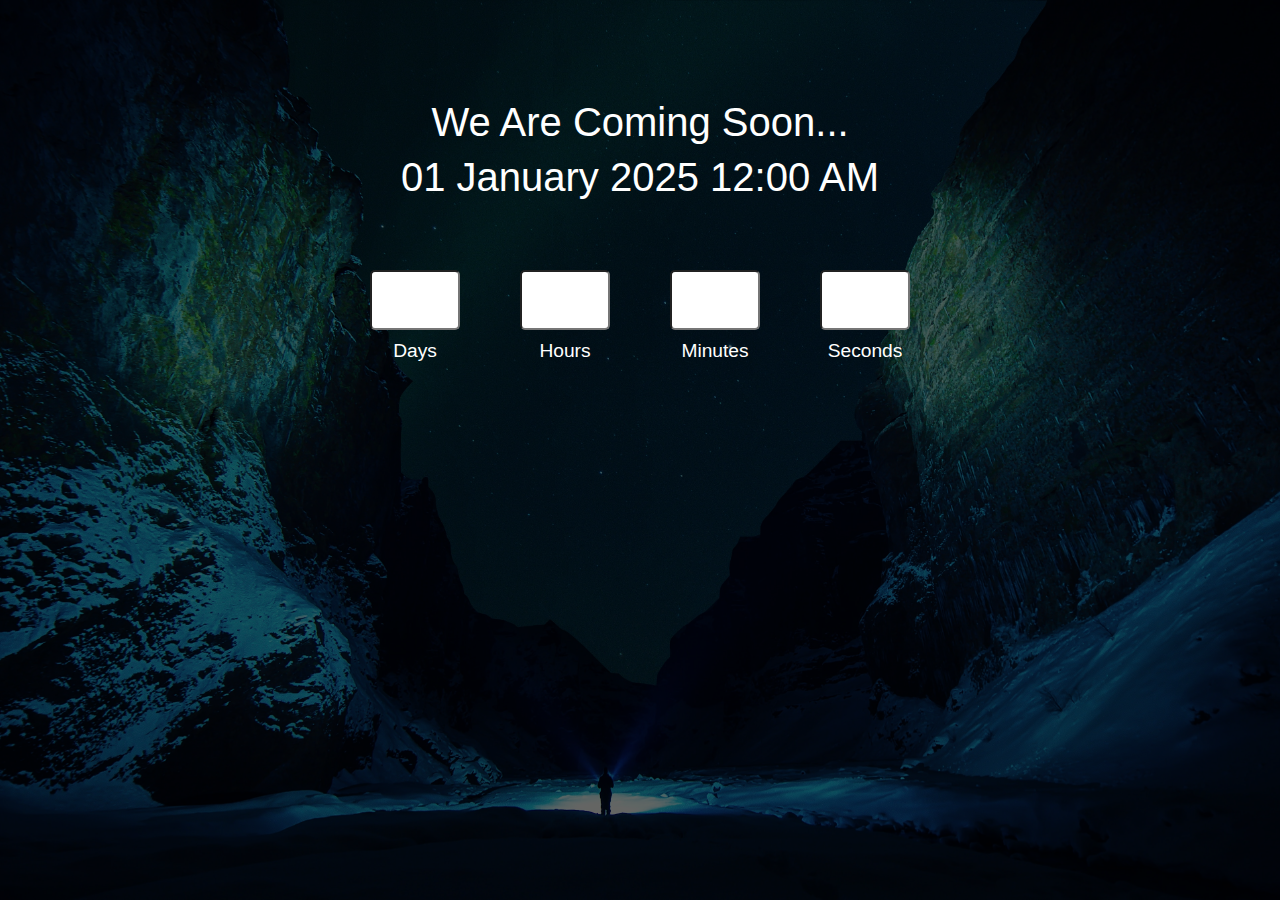
<file: countdown/index.html>
<!DOCTYPE html>
<html lang="en">
<head>
    <meta charset="UTF-8">
    <meta name="viewport" content="width=device-width, initial-scale=1.0">
    <link rel="stylesheet" href="style.css">
    <title>COUNTDOWN</title>
</head>
<body>
    <div class="main">
        <div class="overlay">
            <div class="content">
                <p>We Are Coming Soon...</p>
                <p id="endDate">Countdown</p>
            </div>
            <div class="timeframe" >
                <div class="time">
                    <input type="text" readonly>
                    <br>
                    <label for="">Days</label>
                </div>
                <div class="time">
                    <input type="text" readonly>
                    <br>
                    <label for="">Hours</label>
                </div>
                <div class="time">
                    <input type="text" readonly>
                    <br>
                    <label for="">Minutes</label>
                </div>
                <div class="time">
                    <input type="text" readonly>
                    <br>
                    <label for="">Seconds</label>
                </div>
            </div>
        </div>
    </div>
    
    <script src="script.js"></script>
</body>
</html>
</file>
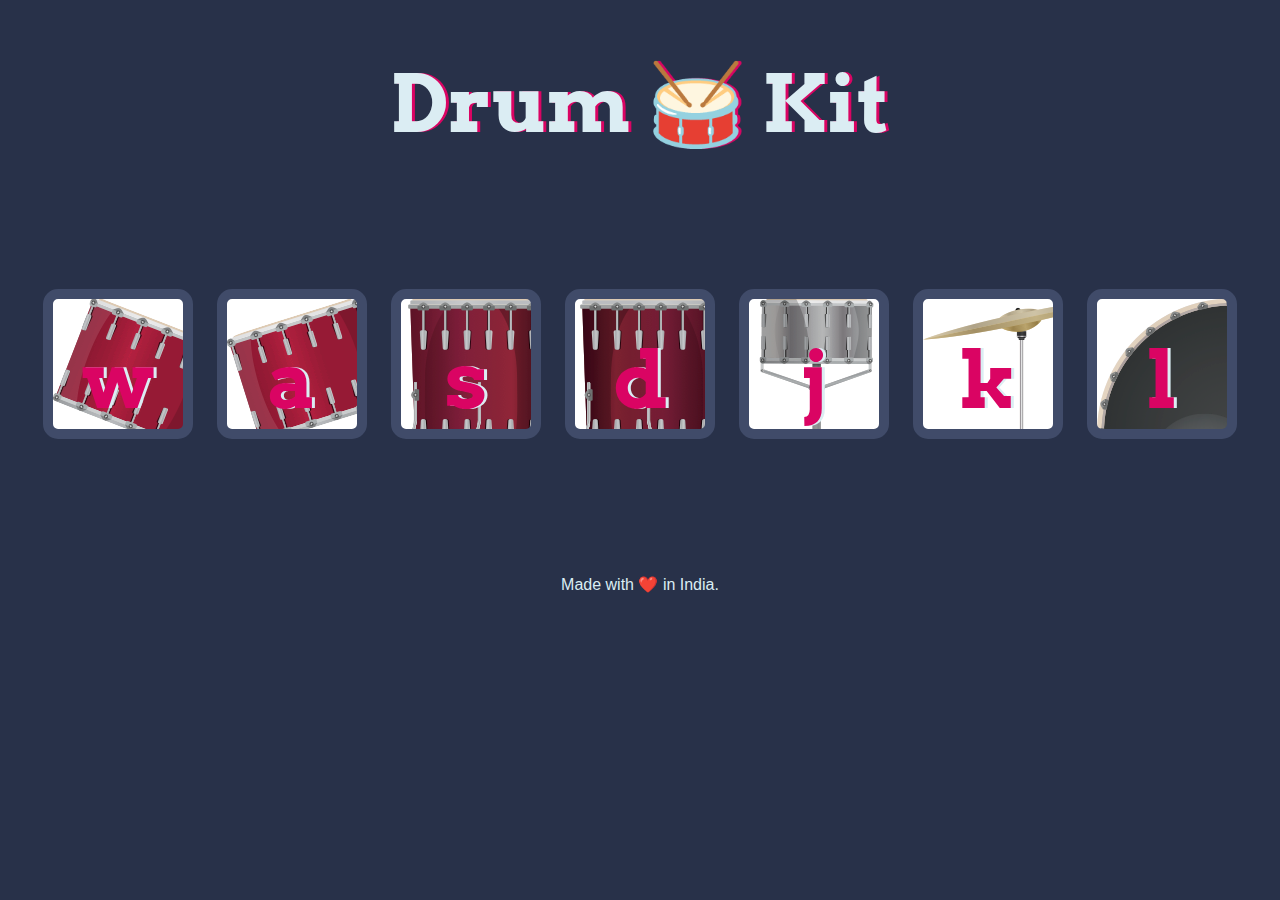
<file: Drum Kit/index.html>
<!DOCTYPE html>
<html lang="en" dir="ltr">

<head>
  <meta charset="utf-8">
  <title>Drum Kit</title>
  <link rel="stylesheet" href="styles.css">
  <link href="https://fonts.googleapis.com/css?family=Arvo" rel="stylesheet">
</head>

<body>

  <h1 id="title">Drum 🥁 Kit</h1>
  <div class="set">
    <button class="w drum">w</button>
    <button class="a drum">a</button>
    <button class="s drum">s</button>
    <button class="d drum">d</button>
    <button class="j drum">j</button>
    <button class="k drum">k</button>
    <button class="l drum">l</button>
  </div>


  <footer>
    Made with ❤️ in India.
  </footer>
  <script src="index.js" charset="utf-8"></script>
</body>

</html>
</file>
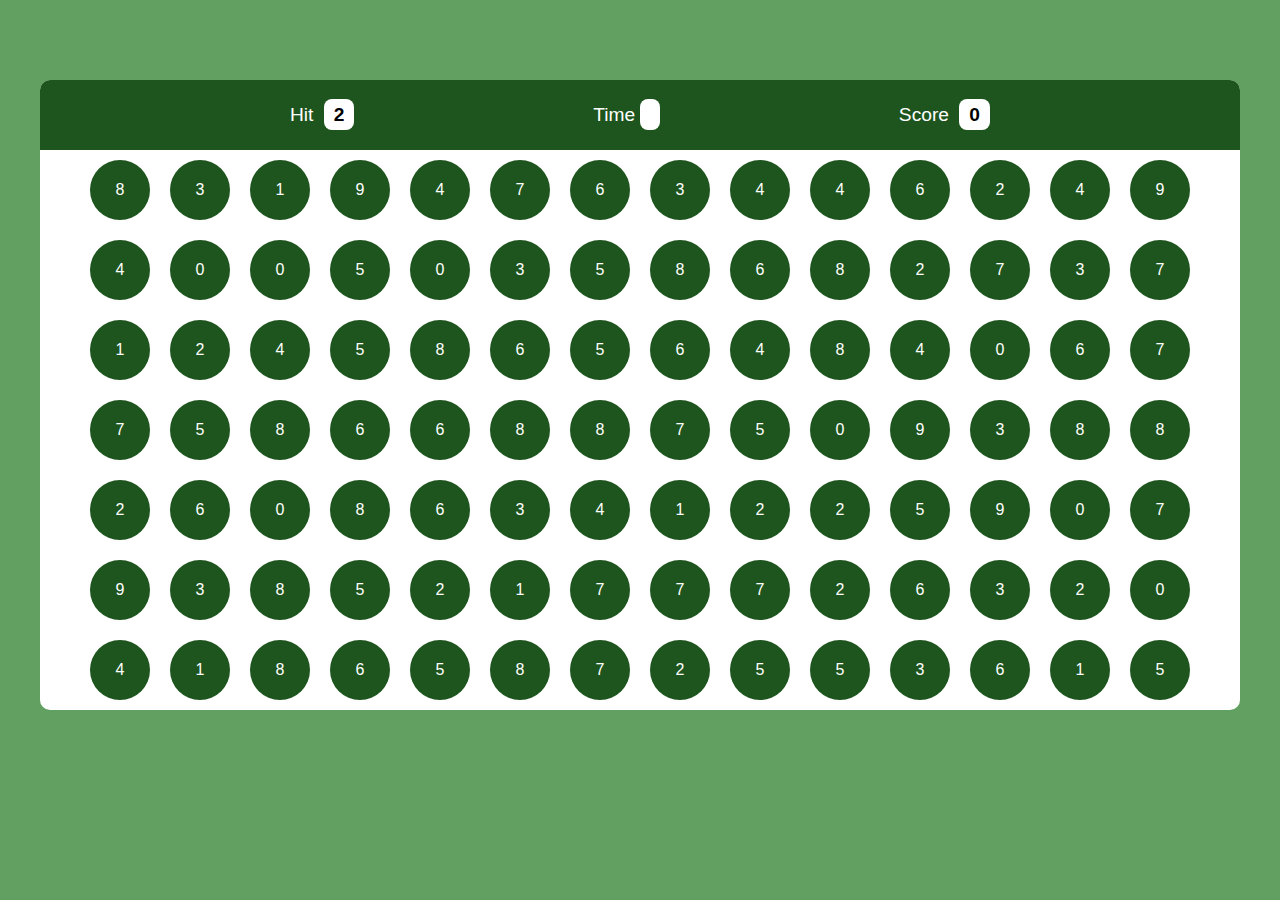
<file: event bubble/index.html>
<!DOCTYPE html>
<html lang="en">
<head>
    <meta charset="UTF-8">
    <meta http-equiv="X-UA-Compatible" content="IE=edge">
    <meta name="viewport" content="width=device-width, initial-scale=1.0">
    <link rel="stylesheet" href="style.css">
    <title>Document</title>
</head>
<body>
    <div id="box">
        <div id="ptop">
            <div class="elem">Hit <span id = "hitval" class="score"></span></div>
            <div class="elem">Time <span id = "timeval" class="score"></span></div>
            <div class="elem">Score <span id="scoreval" class="score">0</span></div>
        </div>
        <div id="pbottom">
           
           
        </div>
    </div>
<script src="script.js"></script>
</body>
</html>
</file>
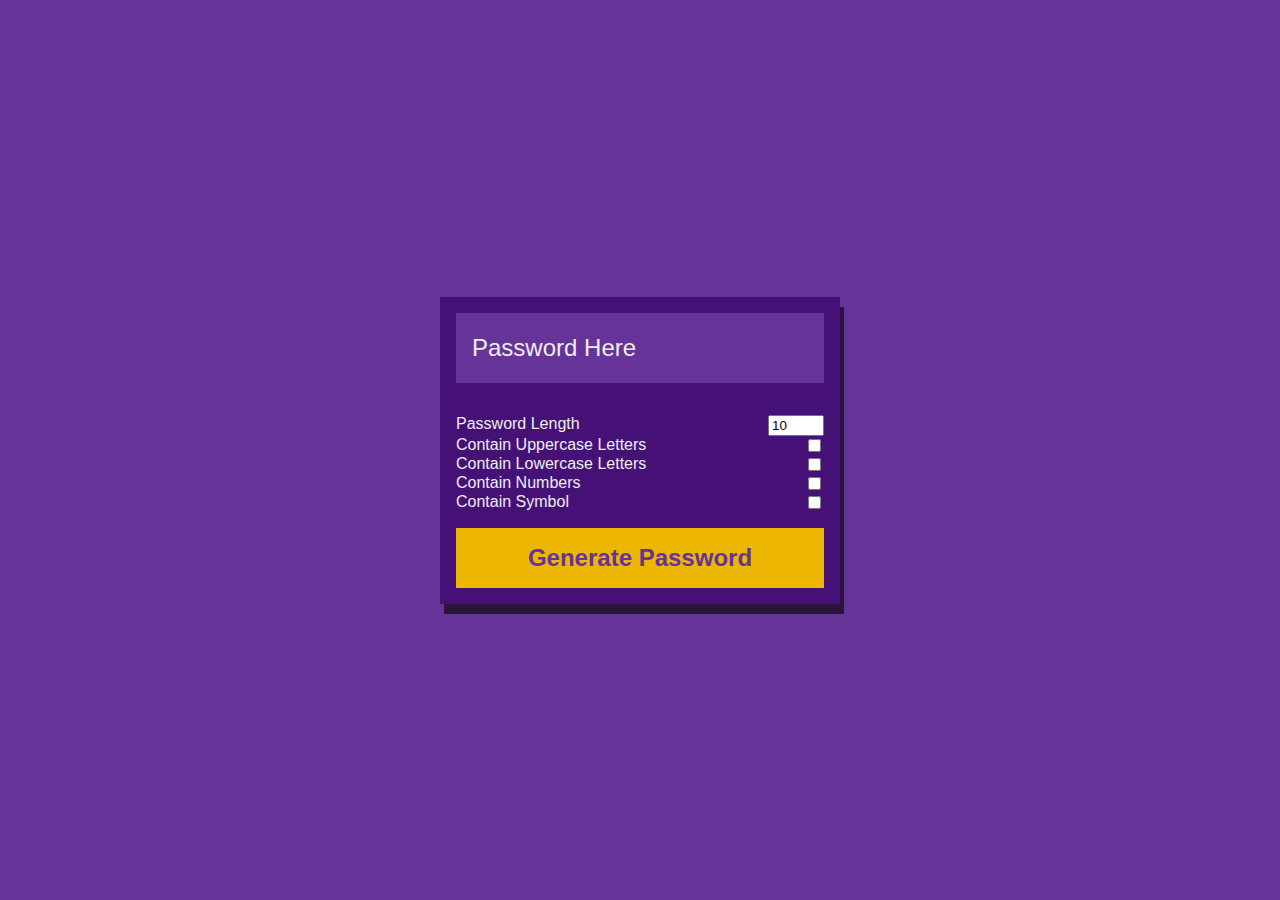
<file: password generator/index.html>
<!DOCTYPE html>
<html lang="en">
<head>
   <meta charset="UTF-8">
   <meta http-equiv="X-UA-Compatible" content="IE=edge">
   <meta name="viewport" content="width=device-width, initial-scale=1.0">
   <title>Password Generator</title>
   <link rel="stylesheet" href="style.css">
</head>
<body>
      <div class="pw-container">
         <div class="pw-header">
         <div class="pw">
         <span id="pw">Password Here</span>
         <button id="copy">Copy</button>
         </div>
         </div>
         <div class="pw-body">
         <div class="form-control">
         <lable for="length">Password Length</lable>
         <input id="len"value="10"type="number"min="8"
         max="30">
      </div>
      <div class="form-control">
      <lable for="upper">Contain Uppercase Letters</lable>
      <input id="upper"type="checkbox">
      </div>
      <div class="form-control">
      <lable for="lower">Contain Lowercase Letters</lable>
      <input id="lower"type="checkbox">
      </div>
      <div class="form-control">
      <lable for="number">Contain Numbers</lable>
      <input id="number"type="checkbox">
      </div>
      <div class="form-control">
      <lable for="symbol">Contain Symbol</lable>
      <input id="symbol"type="checkbox">
      </div>
      <button class="generate"id="generate">Generate Password</button>
      </div>
      </div>
      <script src="index.js"></script>
</body>
</html>
</file>
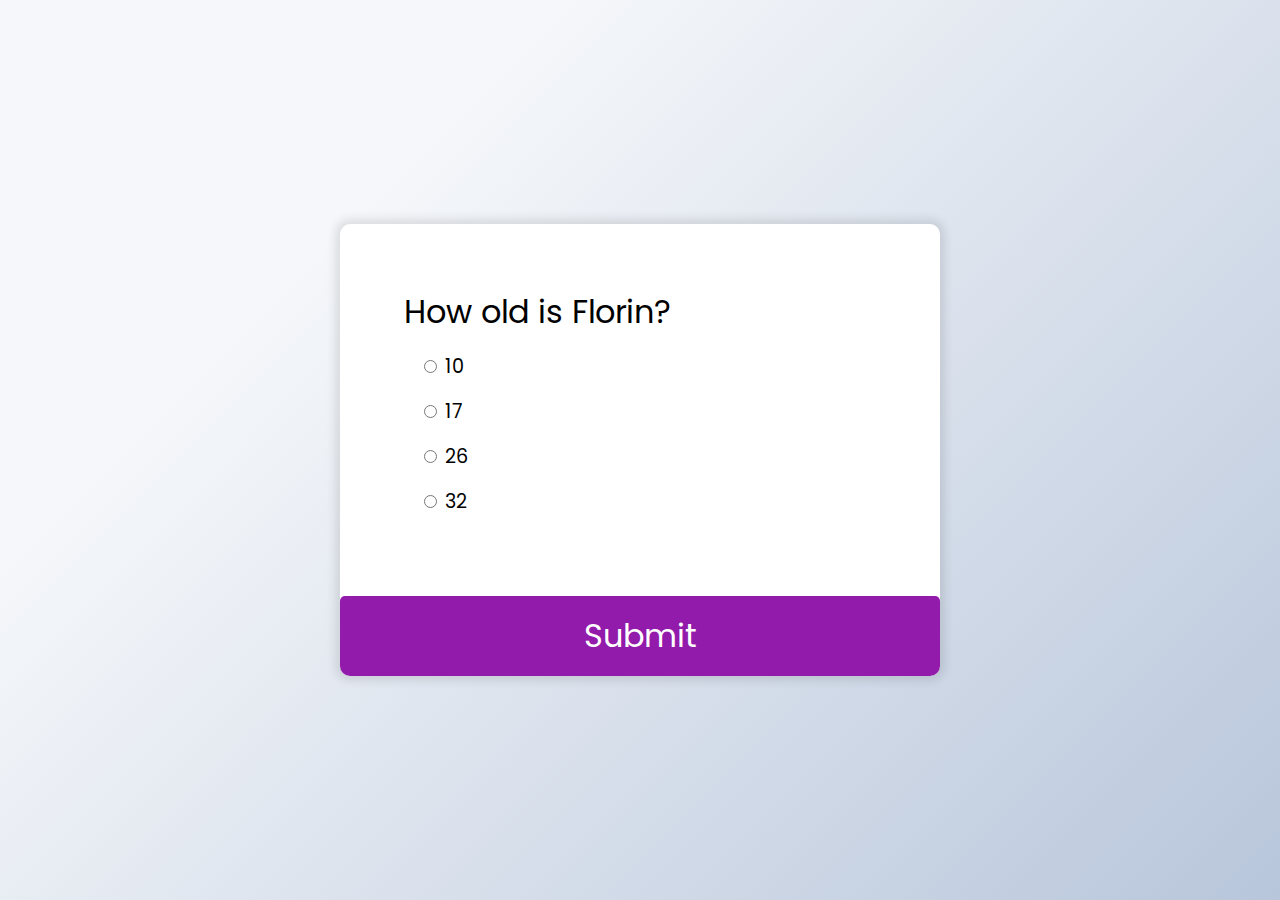
<file: Quiz App/index.html>
<!DOCTYPE html>
<html lang="en" dir="ltr">
<head>
  <meta charset="utf-8">
  <meta name="viewport" content="width = device-width, initial-scale = 1.0">
    <title>Quiz App</title>
    <link rel="stylesheet" href="style.css">
</head>

<body id="body">
  <div class="quiz-container" id="quiz">
    <div class="quiz-header">
      <h1 id="question">Question text</h1>
    <ul>
      <li>
        <input class="answer" type="radio" id="a" name="answer">
        <label id="a_text" for="a">Question</label>
      </li>
      <li>
        <input class="answer" type="radio" id="b" name="answer">
        <label id="b_text"for="b">Question</label>
      </li>
      <li>
        <input class="answer" type="radio" id="c" name="answer">
        <label id="c_text"for="c">Question</label>
      </li>
       <li>
        <input class="answer" type="radio" id="d" name="answer">
        <label id="d_text"for="d">Question</label>
      </li>
    </ul>
  </div>
  <button id="submit">Submit</button>

    </div>

  <script src="script.js" charset="utf-8"></script>
</body>

</html>
</file>
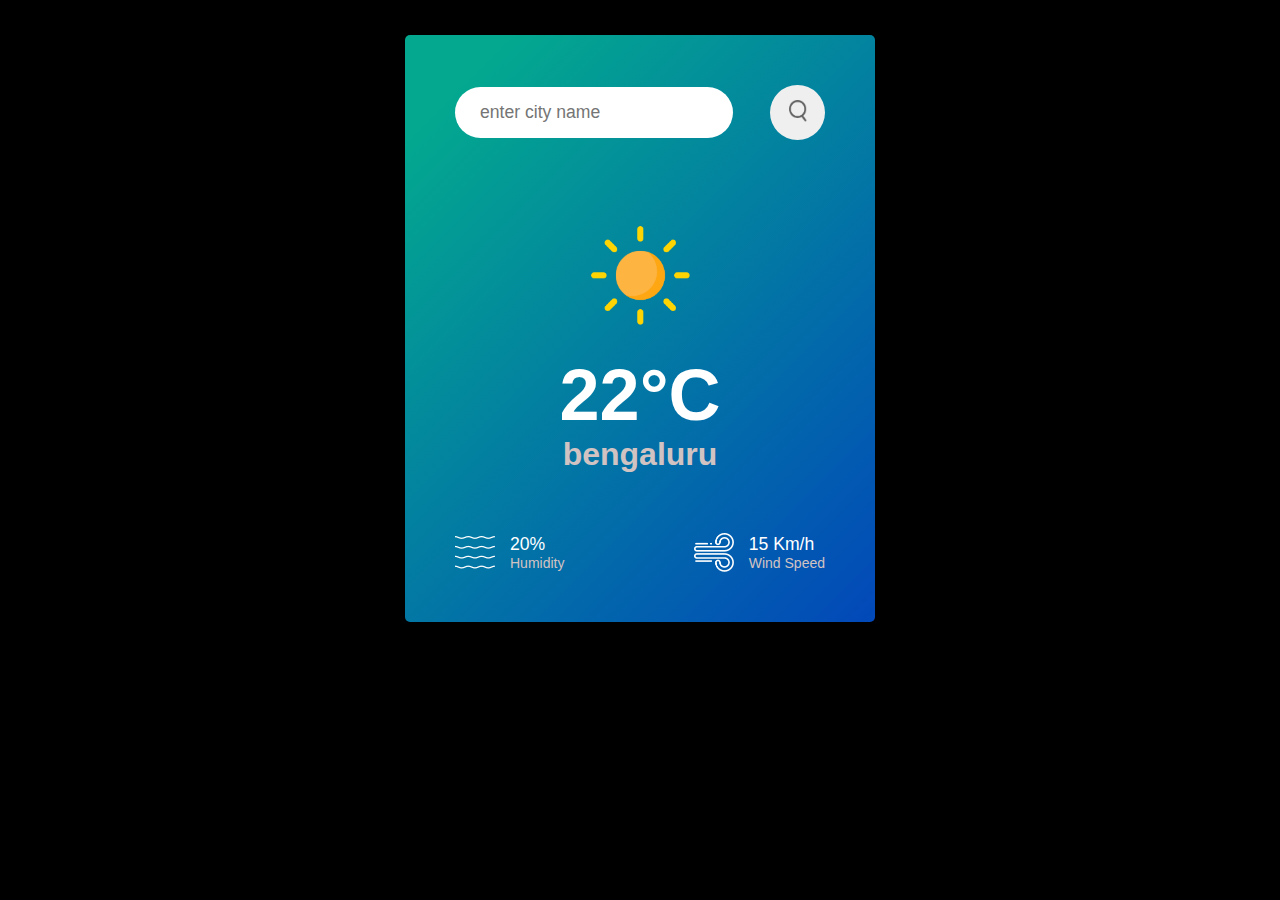
<file: weather/index.html>
<!DOCTYPE html>
<html lang="en">
<head>
    <meta charset="UTF-8">
    <meta name="viewport" content="width=device-width, initial-scale=1.0">
    <link rel="stylesheet" href="style.css">
    <title>Weather</title>
</head>
<body>
    <div class="card">
        <div class="searchBox">
            <input type="text" id="search" placeholder="enter city name" spellcheck="false">
           <button id="searchButton"><img src="./images/search.png" alt="" /></button>
        </div>
        <div class="tempDetail">
            <img class= "Weather" src = "./images/clear.png" alt="">
            <h1 class="temp">22°C</h1>
            <h3 class="city">bengaluru</h3>
        </div>
        <div class="weatherDetails">
            <div class="humidity">
                <img class="detailImage" src="./images/humidity.png" alt="humidity">
                <div class="details">
                    <p class="humidityPercentage">20%</p>
                    <p class="dataName">Humidity</p>
                </div>
            </div>
            <div class="wind">
                <img class="detailImage"  src="./images/wind.png" alt="windSpeed">
                <div class="details">
                    <p class="windSpeed">15 Km/h </p>
                    <p class="dataName">Wind Speed</p>
                </div>
            </div>
        </div>
    </div>

    <script src="script.js"></script>
</body>
</html>
</file>
<file: countdown/style.css>
*{
    padding: 0;
    margin: 0;
    box-sizing: border-box;
}

body{
    background: url(180.jpg) center center;
    background-size: cover;
    width: 100%;
    height: 100vh;
    color: white;
    font-size: 1.2rem;
    font-family: sans-serif;
}
.content{
    margin: 90px 0 20px;
    text-align: center;
}
p{
    font-size: 2.5rem;
    margin: 10px;
}
.overlay{
    width: 100%;
    height: 100vh;
    display: flex;
    flex-direction: column;
    align-items: center;
    background-color: rgba(0, 0, 0, 0.6);
}

.time{
    text-align: center;
    margin: 30px;
}
input{
    margin-bottom: 10px;
    width: 90px;
    height: 60px;
    color: black;
    text-align: center;
    font-size: 25px;
    border-radius: 5px;
}
.timeframe{
    display: flex;
    margin: 10px;
}
</file>
<file: Drum Kit/styles.css>
body {
  text-align: center;
  background-color: #283149;
}

h1 {
  font-size: 5rem;
  color: #DBEDF3;
  font-family: "Arvo", cursive;
  text-shadow: 3px 0 #DA0463;

}

footer {
  color: #DBEDF3;
  font-family: sans-serif;
}

.w{
    background-image:url("images/tom1.png");
}
.a{
   background-image:url("images/tom2.png");
}

.s{
  background-image:url("images/tom3.png");
}
.d{
   background-image:url("images/tom4.png");
}

.j{
   background-image:url("images/snare.png");
}

.k{

  background-image:url("images/crash.png");
}
.l{
  background-image:url("images/kick.png");
}
.set {
  margin: 10% auto;
}

.game-over {
  background-color: red;
  opacity: 0.8;
}

.pressed {
  box-shadow: 0 3px 4px 0 #DBEDF3;
  opacity: 0.5;
}

.red {
  color: red;
}

.drum {
  outline: none;
  border: 10px solid #404B69;
  font-size: 5rem;
  font-family: 'Arvo', cursive;
  line-height: 2;
  font-weight: 900;
  color: #DA0463;
  text-shadow: 3px 0 #DBEDF3;
  border-radius: 15px;
  display: inline-block;
  width: 150px;
  height: 150px;
  text-align: center;
  margin: 10px;
  background-color: white;
}
</file>
<file: event bubble/style.css>
*{
    margin: 0;
    padding: 0;
    box-sizing: border-box;
}

body{
    background-color: rgb(98, 160, 98);
    font-family: sans-serif;
    width: 100%;
    height: 100%;
    display: flex;
    align-items: center;
    justify-content: center;
}

#box{
    margin-top: 80px;
    width: 1200px;
    height: 630px;
    background-color: #fff;
    border-radius: 10px;
    overflow: hidden;
}
#ptop{
    padding: 0 250px;
    width: 100%;
    height: 70px;
    background-color: rgb(30, 85, 30);
    display: flex;
    align-items: center;
    justify-content: space-between;
}
.elem{
    font-size: 1.2rem;
    color: white;
}
.score{
    background-color: white;
    font-size: 1.2rem;
    font-weight: 600;
    color: black;
    margin-left: 5px;
    padding: 5px 10px;
    border-radius: 8px;
}
#pbottom{
    width: 100%;
    height: 100%;
    padding: 0 2px;
    display: flex;
    align-items: center;
    justify-content: center;
    flex-wrap: wrap;
}

.bubble{
    display: flex;
    align-items: center;
    justify-content: center;
    color: #fff;
    margin: 10px;
    width: 60px;
    height: 60px;
    border-radius: 50%;
    background-color: rgb(30, 85, 30);
    cursor: pointer;
}
.bubble:hover{
    background-color: rgb(22, 54, 22);;
}
</file>
<file: password generator/style.css>
*{
   box-sizing:border-box;
   }
   body{
   margin:0;
   font-family:"Poppins",sans-serif;
   background-color:rebeccapurple;
   color:#eee;
   display:flex;
   align-items:center;
   justify-content:center;
   min-height:100vh;
   }
   .pw-container{
   width:400px;
   background-color:rgb(69,17,118);
   box-shadow:4px 10px rgba(0,0,0,0.6);
   }
   .pw-header{
   padding:1rem;
   }
   .pw{
   width:100%;
   height:70px;
   background-color:rebeccapurple;
   display:flex;
   align-items:center;
   position:relative;
   font-size:1.5rem;
   padding:1rem;
   }
   .pw button{
      position:absolute;
      top:0;
      right:0;
      transform:translate(0,50%);
      transition:opacity 0.2s ease,transform 8.2s ease;
      opacity:0;
      background-color:rgb(35,5,66);
      padding:0.25rem 1rem;
      font-family:inherit;
      font-weight:bold;
      color:#fff;
      border:none;
      cursor:pointer;
      }
      .pw:hover button{
      opacity:1;
      transform:translate(0,-80%);
      }
      .pw-body{
      padding:01rem 1rem;
      }
      .form-control{
      color:#eee;
      display:flex;
      justify-content:space-between;
      margin:0.75rem0;
      }
      .generate{
      display:block;
      background-color:#ecb602;
      color:rebeccapurple;
      font-weight:bold;
      padding:1rem;
      font-size:1.5rem;
      margin-top:1rem;
      border:none;
      width:100%;
      cursor:pointer;
      }
</file>
<file: Quiz App/style.css>
@import url('https://fonts.googleapis.com/css2?family=Poppins:ital,wght@0,300;0,400;1,600&display=swap');

*{
  box-sizing: border-box;
}
body{
  background-color: #b8c6db;
  background-image: linear-gradient(315deg,#b8c6db, #f5f7fa 74%);
  font-family: "poppins", "sans-serif";
  margin: 0;
  min-height: 100vh;
  display: flex;
  align-items: center;
  justify-content: center;
}
.quiz-container{
  background-color: #fff;
  border-radius: 10px;
  box-shadow: 0 0 10px 5px rgba(0,0,0,0.1);
  width: 600px;
  max-width: 100%;
  overflow: hidden;

}
.quiz-header{
  padding: 4rem;
}

h1{
  margin: 0;
  font-weight: normal;
}

h2{
  margin: 55px;
}

ul li{
  padding-left: 15px;
  margin: 1rem 0;
  font-size: 1.2rem;
}

ul{
  list-style-type: none;
  padding: 0;
}

button{
  background-color: #931bab;
  display: block;
  border: none;
  font-family: inherit;
  border-radius: 5px;
  width: 100%;
  font-size: 2rem;
  color: white;
  text-align: center;
  padding: 1rem;
  cursor: pointer;
}
button:hover{
  background-color: #470b53;
}
</file>
<file: weather/style.css>
*{
    margin: 0;
    padding: 0;
    box-sizing: border-box;
}
body{
    background-color: black;
    font-family: sans-serif;
}

.card{
    width: 90%;
    max-width: 470px;
    margin: 35px auto;
    padding: 50px;
    border-radius: 5px;
    background: linear-gradient(135deg, rgb(3, 168, 143)10%, rgb(2, 72, 185) 100%);
}
.Weather{
    width: 150px;
}
.searchBox{
    display: flex;
    justify-content: space-between;
    align-items: center;
}
#search{
    width: 75%;
    padding: 15px 25px;
    border-radius: 30px;
    border: 1px solid rgb(77, 74, 74);
    font-size: 1.1rem;
    border: none;
}
#searchButton { 
    border-radius: 50px;
    width: 55px;
    height: 55px;
    padding: 10px;
    border: none;
    text-align: center;
    cursor: pointer;
}
#searchButton:hover{
    background-color: rgb(210, 195, 195);
}
#searchButton img{
    width: 18px;
}

.tempDetail{
    text-align: center;
    margin: 60px auto;
    color: white;
}
.tempDetail h1{
    font-size: 4.5rem;
}
.tempDetail h3{
    font-size: 2rem;
    color: rgb(210, 195, 195);
}
.weatherDetails{
    display: flex;
    align-items: center;
    justify-content: space-between;
    text-align: left;
}
.detailImage{
    width: 40px;

}
.weatherDetails p{
    margin-left: 15px;
    color: white;
    font-weight: 400;
    font-size: 1.1rem;
}
.humidity{
    display: flex;
    align-items: center;
}
.wind{
    display: flex;
    align-items: center;
}
.details .dataName{
    font-size: 14px;
    color: rgb(210, 195, 195);
}
</file>
